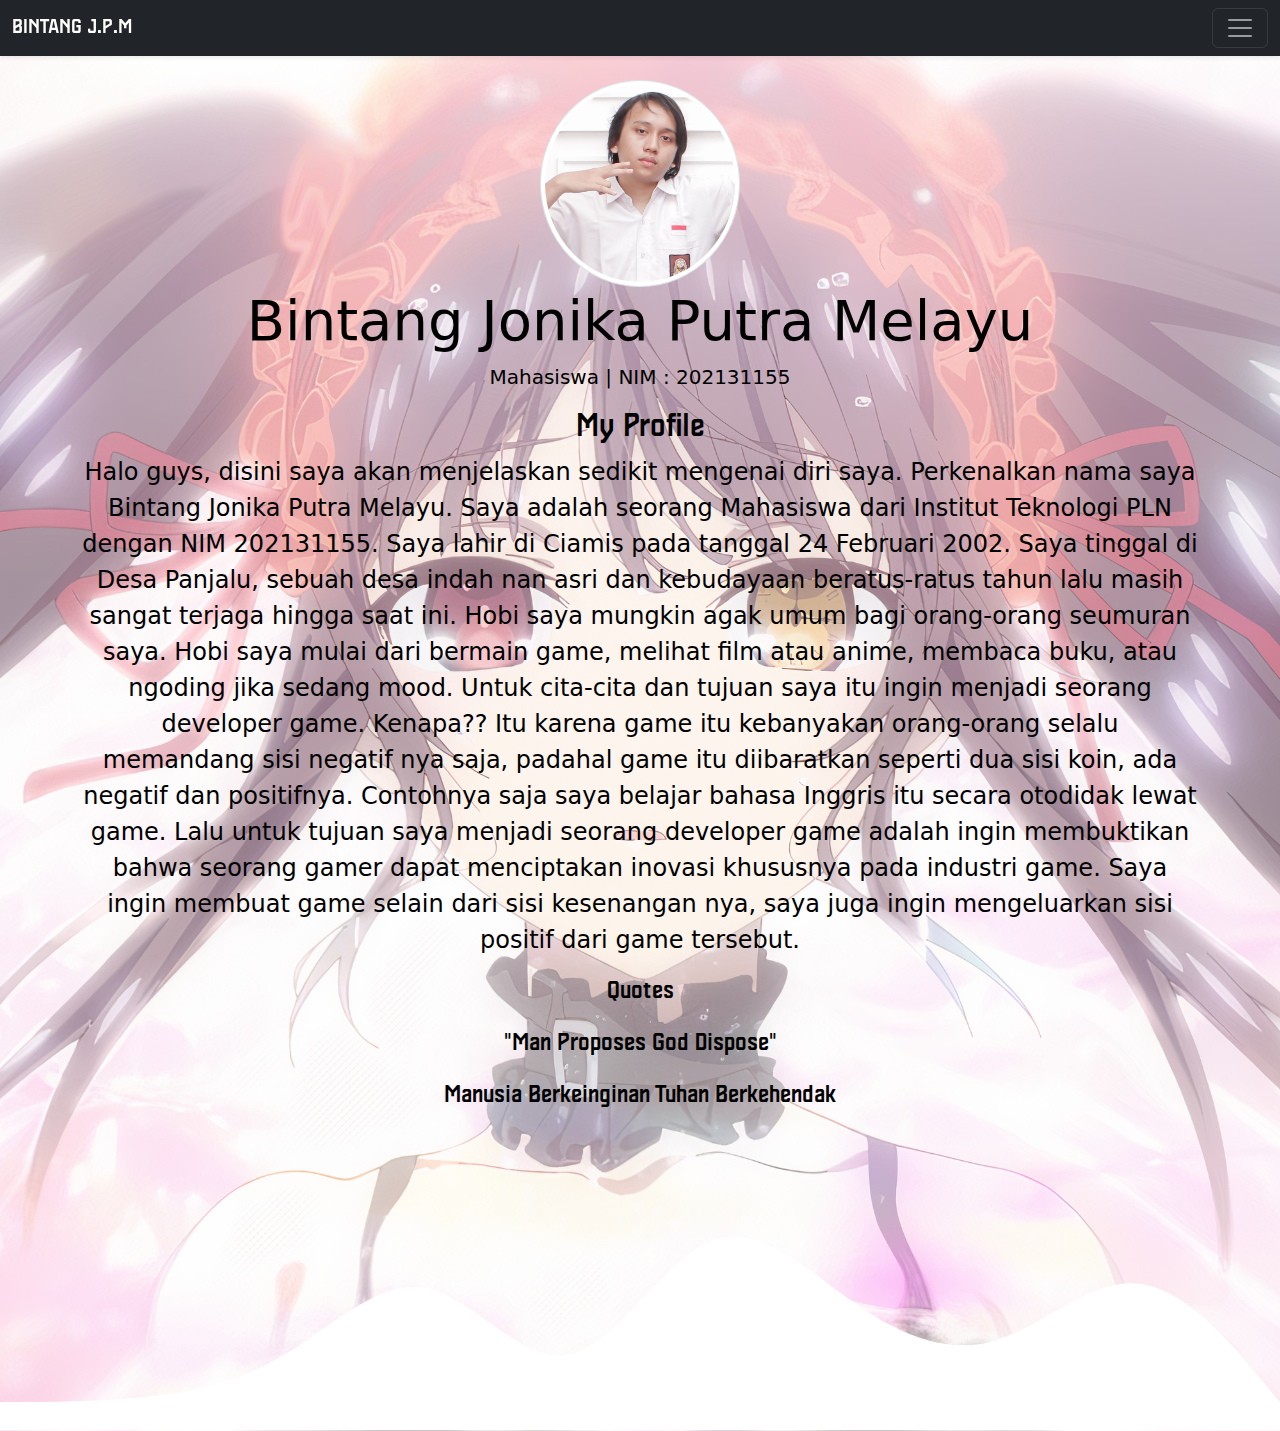
<file: index.html>
<!doctype html>
<html lang="en">
  <head>
    <meta charset="utf-8">
    <meta name="viewport" content="width=device-width, initial-scale=1">
    
    <!-- CSS Bootstrap -->
    <link rel="stylesheet" type="text/css" href="asset/bootstrap-5.2.2-dist/css/bootstrap.min.css">
    <script src="asset/bootstrap-5.2.2-dist/js/bootstrap.bundle.min.js"></script>
    <!-- CSS Bootstrap -->

    <!-- CSS Buatan -->
    <link rel="stylesheet" href="asset/CSS/mystyle.css">
    <style>
         /* Background */
        .bg{
        background-image: url(asset/images/1230360.jpg);
        background-size: cover;
        background-position: center;
        background-repeat: no-repeat;
        min-height: 300px;
        min-width: 500px;
        }
        /* Background */

        /* font */
     @font-face {
    font-family: "aerox";
    src: url(asset/Font/Aero/AERO_03.otf);
    }
    .af{
    font-family: "aerox";
    }
        /* font */

    </style>
    <!-- CSS Buatan -->

    <title>Project UTS</title>
  </head>
  <body>
    <!-- Navbar Awal -->

    <nav class="navbar navbar-dark bg-dark fixed-top shadow-sm">
        <div class="container-fluid">
          <a class="navbar-brand af">BINTANG J.P.M</a>
          <button class="navbar-toggler" type="button" data-bs-toggle="offcanvas" data-bs-target="#offcanvasDarkNavbar" aria-controls="offcanvasDarkNavbar">
            <span class="navbar-toggler-icon"></span>
          </button>
          <div class="offcanvas offcanvas-end text-bg-dark" tabindex="-1" id="offcanvasDarkNavbar" aria-labelledby="offcanvasDarkNavbarLabel">
            <div class="offcanvas-header">
              <h5 class="offcanvas-title" id="offcanvasDarkNavbarLabel">MENU</h5>
              <button type="button" class="btn-close btn-close-white" data-bs-dismiss="offcanvas" aria-label="Close"></button>
            </div>
            <div class="offcanvas-body">
              <ul class="navbar-nav justify-content-end flex-grow-1 pe-3">
                <li class="nav-item">
                  <a class="nav-link active" aria-current="page" href="index.html">Home</a>
                </li>
                <li class="nav-item">
                  <a class="nav-link" href="pendidikan.html">Pendidikan</a>
                </li>
                <li class="nav-item">
                  <a class="nav-link" href="Jadwal.html">Jadwal Matakuliah</a>
                </li>
                <li class="nav-item">
                  <a class="nav-link" href="Aktivitas.html">Aktivitas</a>
                </li>
                <li class="nav-item">
                  <a class="nav-link" href="Portofolio.html">Portofolio</a>
                </li>
                <li class="nav-item">
                  <a class="nav-link" href="https://github.com/Draizel47">My Github</a>
                </li>
              </ul>
            </div>
          </div>
        </div>
      </nav><br><br>

    <!-- Navbar Akhir -->

    <!-- JUMBOTRON -->

    <section class="jumbotron text-center bg text-bg-light">
        <img src="asset/images/f/IMG_20210920_163652.jpg" alt="Bintang Jonika Putra Melayu" width="200" class="rounded-circle img-thumbnail">
        <h1 class="display-4">Bintang Jonika Putra Melayu</h1>
        <p class="lead">Mahasiswa | NIM : 202131155</p>
        <p>
           <!-- My Bio -->

    <section>
      <div class="container">
          <div class="row text-center">
              <div class="col">
                  <h2 class="af">My Profile</h2>
              </div>
          </div>
          <div class="row text-center">
              <div class="col">
                <p><font size="5 text-bg-light">
                  Halo guys, disini saya akan menjelaskan sedikit mengenai diri saya. Perkenalkan nama saya Bintang Jonika Putra Melayu. Saya adalah seorang Mahasiswa dari Institut Teknologi PLN dengan NIM 202131155. Saya lahir di Ciamis pada tanggal 24 Februari 2002. Saya tinggal di Desa Panjalu, sebuah desa indah nan asri dan kebudayaan beratus-ratus tahun lalu masih sangat terjaga hingga saat ini. Hobi saya mungkin agak umum bagi orang-orang seumuran saya. Hobi saya mulai dari bermain game, melihat film atau anime, membaca buku, atau ngoding jika sedang mood. Untuk cita-cita dan tujuan saya itu ingin menjadi seorang developer game. Kenapa?? Itu karena game itu kebanyakan orang-orang selalu memandang sisi negatif nya saja, padahal game itu diibaratkan seperti dua sisi koin, ada negatif dan positifnya. Contohnya saja saya belajar bahasa Inggris itu secara otodidak lewat game. Lalu untuk tujuan saya menjadi seorang developer game adalah ingin membuktikan bahwa seorang gamer dapat menciptakan inovasi khususnya pada industri game. Saya ingin membuat game selain dari sisi kesenangan nya, saya juga ingin mengeluarkan sisi positif dari game tersebut.
                </font> </p>
                <p><font class="af" size="5 text-bg-light">
                    <p>
                      Quotes
                    </p>
                    <p>
                      "Man Proposes God Dispose"
                    </p>
                    <p>
                      Manusia Berkeinginan Tuhan Berkehendak
                    </p>
                </font></p>
              </div>
          </div>
      </div>
  </section>

  <!-- My Bio -->
        </p>
        <svg xmlns="http://www.w3.org/2000/svg" viewBox="0 0 1440 320"><path fill="#ffffff" fill-opacity="1" d="M0,288L26.7,288C53.3,288,107,288,160,282.7C213.3,277,267,267,320,234.7C373.3,203,427,149,480,160C533.3,171,587,245,640,234.7C693.3,224,747,128,800,106.7C853.3,85,907,139,960,176C1013.3,213,1067,235,1120,218.7C1173.3,203,1227,149,1280,154.7C1333.3,160,1387,224,1413,256L1440,288L1440,320L1413.3,320C1386.7,320,1333,320,1280,320C1226.7,320,1173,320,1120,320C1066.7,320,1013,320,960,320C906.7,320,853,320,800,320C746.7,320,693,320,640,320C586.7,320,533,320,480,320C426.7,320,373,320,320,320C266.7,320,213,320,160,320C106.7,320,53,320,27,320L0,320Z"></path></svg>
      </section>


    <!-- JUMBOTRON END -->

  </body>
</html>
</file>
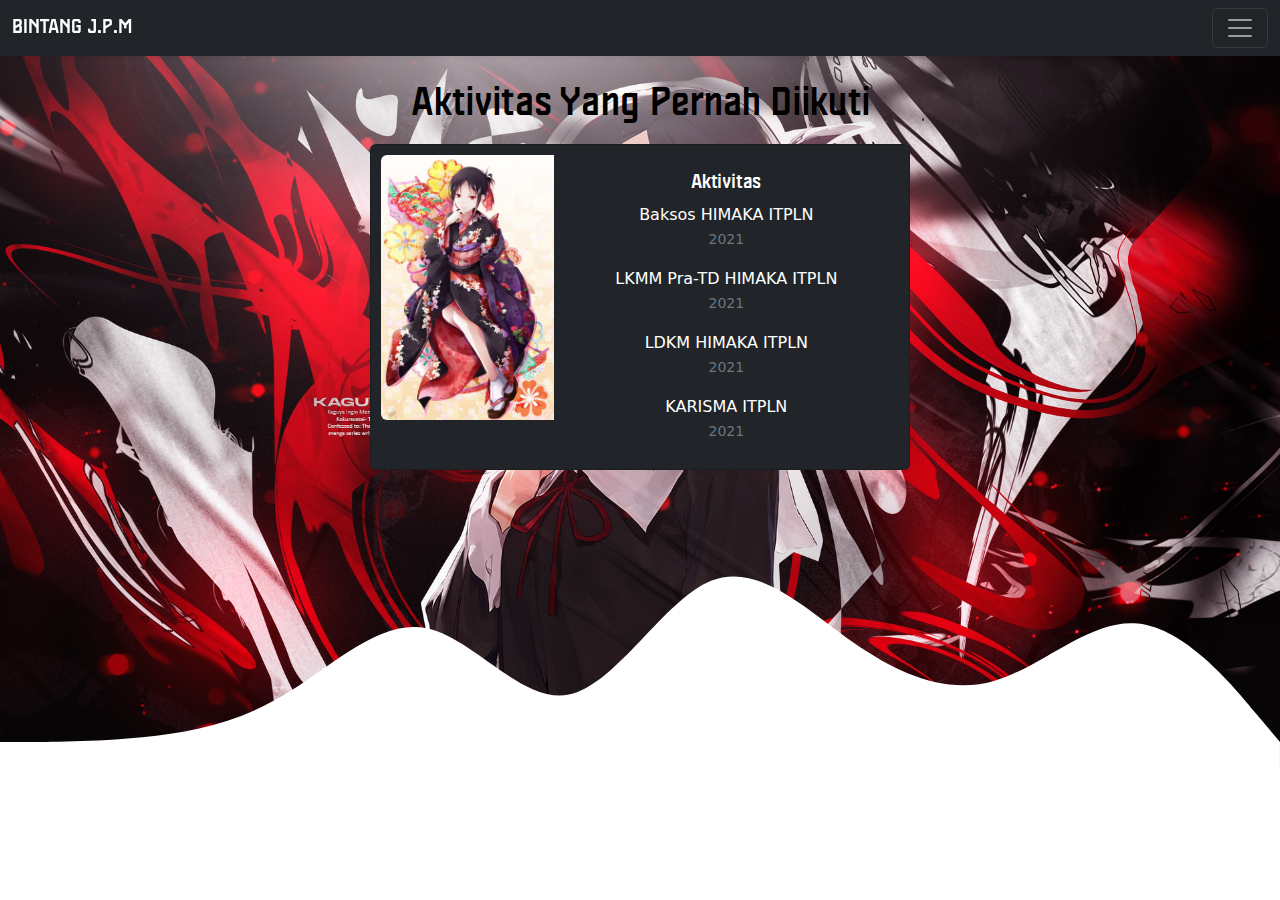
<file: Aktivitas.html>
<!doctype html>
<html lang="en">
  <head>
    <meta charset="utf-8">
    <meta name="viewport" content="width=device-width, initial-scale=1">
    
    <!-- CSS Bootstrap -->
    <link rel="stylesheet" type="text/css" href="asset/bootstrap-5.2.2-dist/css/bootstrap.min.css">
    <script src="asset/bootstrap-5.2.2-dist/js/bootstrap.bundle.min.js"></script>
    <!-- CSS Bootstrap -->

    <!-- CSS Buatan -->
    <link rel="stylesheet" href="asset/CSS/mystyle.css">
    <style>
         /* Background */

        .bg{
        background-image: url(asset/images/1083796.png);
        background-size: cover;
        background-position: top;
        background-repeat: no-repeat;
        min-height: 300px;
        min-width: 500px;
        }


        /* Background */

        /* font */
     @font-face {
    font-family: "aerox";
    src: url(asset/Font/Aero/AERO_03.otf);
    }
    .af{
    font-family: "aerox";
    }

    @font-face {
      font-family: "verily";
      src: url(asset/Font/ff/VerilySerifMono.otf);
    }
    .veri{
      font-family: "verily";
    }
        /* font */

    </style>
    <!-- CSS Buatan -->

    <title>Aktivitas</title>
  </head>
  <body>
    <!-- Navbar Awal -->

    <nav class="navbar navbar-dark bg-dark fixed-top shadow-sm">
        <div class="container-fluid">
          <a class="navbar-brand af">BINTANG J.P.M</a>
          <button class="navbar-toggler" type="button" data-bs-toggle="offcanvas" data-bs-target="#offcanvasDarkNavbar" aria-controls="offcanvasDarkNavbar">
            <span class="navbar-toggler-icon"></span>
          </button>
          <div class="offcanvas offcanvas-end text-bg-dark" tabindex="-1" id="offcanvasDarkNavbar" aria-labelledby="offcanvasDarkNavbarLabel">
            <div class="offcanvas-header">
              <h5 class="offcanvas-title" id="offcanvasDarkNavbarLabel">MENU</h5>
              <button type="button" class="btn-close btn-close-white" data-bs-dismiss="offcanvas" aria-label="Close"></button>
            </div>
            <div class="offcanvas-body">
              <ul class="navbar-nav justify-content-end flex-grow-1 pe-3">
                <li class="nav-item">
                  <a class="nav-link active" aria-current="page" href="index.html">Home</a>
                </li>
                <li class="nav-item">
                  <a class="nav-link" href="pendidikan.html">Pendidikan</a>
                </li>
                <li class="nav-item">
                  <a class="nav-link" href="Jadwal.html">Jadwal Matakuliah</a>
                </li>
                <li class="nav-item">
                  <a class="nav-link" href="Aktivitas.html">Aktivitas</a>
                </li>
                <li class="nav-item">
                  <a class="nav-link" href="Portofolio.html">Portofolio</a>
                </li>
                <li class="nav-item">
                  <a class="nav-link" href="https://github.com/Draizel47">My Github</a>
                </li>
              </ul>
            </div>
          </div>
        </div>
      </nav><br><br>

    <!-- Navbar Akhir -->

    <!-- JUMBOTRON -->

    <section class="jumbotron text-center bg text-bg-light shadow-xxl">
        <h1 class="af">Aktivitas Yang Pernah Diikuti</h1>
        <p class="lead">

      <!-- Card -->
      <div class="card mb-3 bg-dark text-bg-dark" style="max-width: 540px;">
        <div class="row g-0">
          <div class="col-md-4">
            <img src="asset/images/anime-girls-anime-kaguya-sama-love-is-war-kaguya-shinomiya-hd-wallpaper-preview.jpg" class="img-fluid rounded-start" alt="...">
          </div>
          <div class="col-md-8">
            <div class="card-body">
              <h5 class="card-title af">Aktivitas</h5>
               Baksos HIMAKA ITPLN
              <p class="card-text"><small class="text-muted">2021</small></p>
               LKMM Pra-TD HIMAKA ITPLN
              <p class="card-text"><small class="text-muted">2021</small></p>
               LDKM HIMAKA ITPLN
               <p class="card-text"><small class="text-muted">2021</small></p>
               KARISMA ITPLN
               <p class="card-text"><small class="text-muted">2021</small></p>
            </div>
          </div>
        </div>
      </div>
      <!-- Card End -->
        
      <!-- Waves -->
        </p>
        <svg xmlns="http://www.w3.org/2000/svg" viewBox="0 0 1440 320"><path fill="#ffffff" fill-opacity="1" d="M0,288L26.7,288C53.3,288,107,288,160,282.7C213.3,277,267,267,320,234.7C373.3,203,427,149,480,160C533.3,171,587,245,640,234.7C693.3,224,747,128,800,106.7C853.3,85,907,139,960,176C1013.3,213,1067,235,1120,218.7C1173.3,203,1227,149,1280,154.7C1333.3,160,1387,224,1413,256L1440,288L1440,320L1413.3,320C1386.7,320,1333,320,1280,320C1226.7,320,1173,320,1120,320C1066.7,320,1013,320,960,320C906.7,320,853,320,800,320C746.7,320,693,320,640,320C586.7,320,533,320,480,320C426.7,320,373,320,320,320C266.7,320,213,320,160,320C106.7,320,53,320,27,320L0,320Z"></path></svg>
      </section>
      <!-- Waves -->

    <!-- JUMBOTRON END -->

  </body>
</html>
</file>
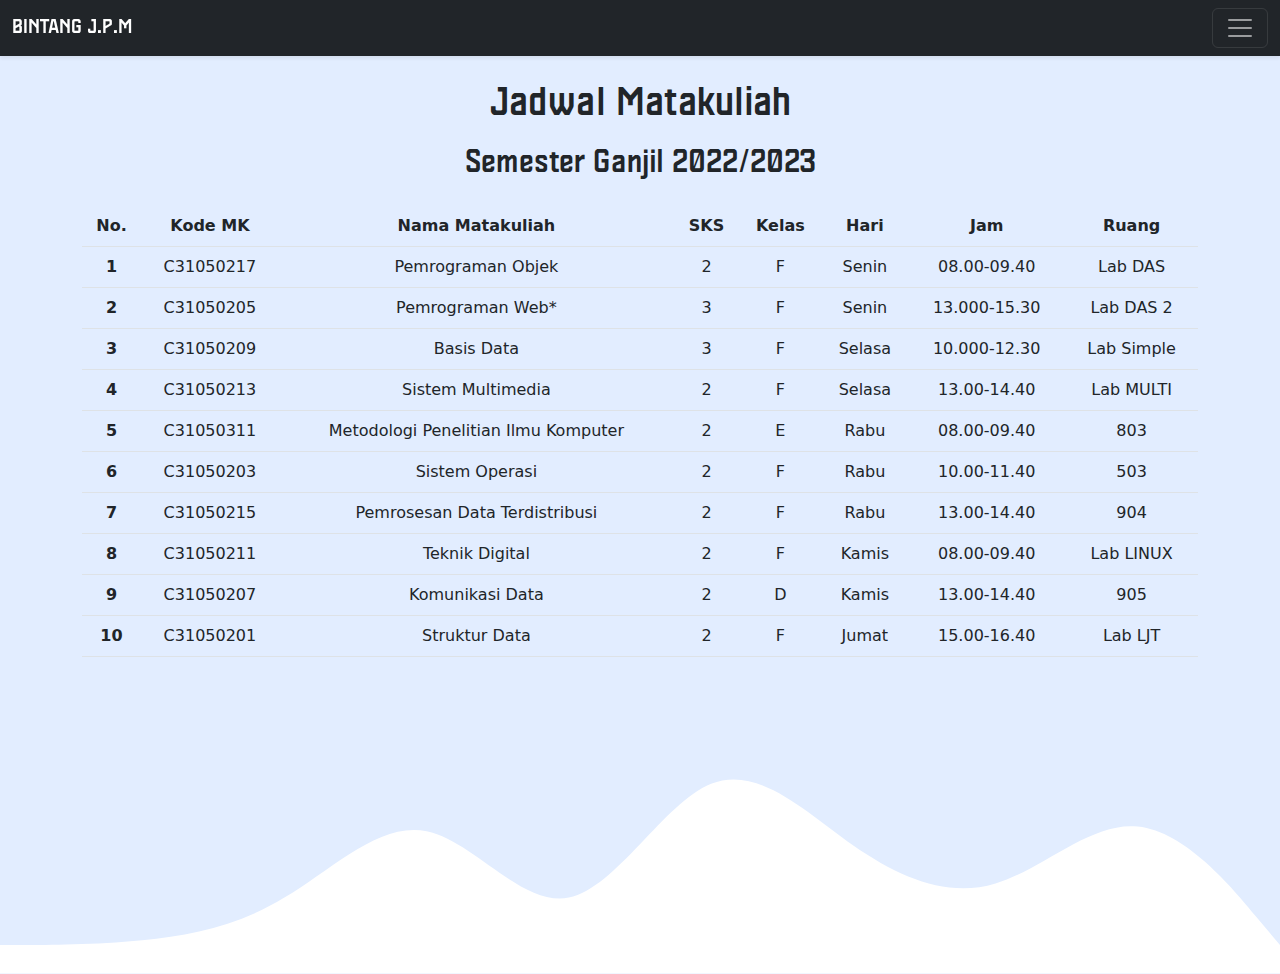
<file: Jadwal.html>
<!doctype html>
<html lang="en">
  <head>
    <meta charset="utf-8">
    <meta name="viewport" content="width=device-width, initial-scale=1">
    
    <!-- CSS Bootstrap -->
    <link rel="stylesheet" type="text/css" href="asset/bootstrap-5.2.2-dist/css/bootstrap.min.css">
    <script src="asset/bootstrap-5.2.2-dist/js/bootstrap.bundle.min.js"></script>
    <!-- CSS Bootstrap -->

    <!-- CSS Buatan -->
    <link rel="stylesheet" href="asset/CSS/mystyle.css">
    <style>
         /* Background */

        .bg{
        background-image: url(asset/images/687447.jpg);
        background-size: cover;
        background-position: top;
        background-repeat: no-repeat;
        min-height: 300px;
        min-width: 500px;
        }


        /* Background */

        /* font */
     @font-face {
    font-family: "aerox";
    src: url(asset/Font/Aero/AERO_03.otf);
    }
    .af{
    font-family: "aerox";
    }

    @font-face {
      font-family: "verily";
      src: url(asset/Font/ff/VerilySerifMono.otf);
    }
    .veri{
      font-family: "verily";
    }
        /* font */

    </style>
    <!-- CSS Buatan -->

    <title>Jadwal</title>
  </head>
  <body>
    <!-- Navbar Awal -->

    <nav class="navbar navbar-dark bg-dark fixed-top shadow-sm">
        <div class="container-fluid">
          <a class="navbar-brand af">BINTANG J.P.M</a>
          <button class="navbar-toggler" type="button" data-bs-toggle="offcanvas" data-bs-target="#offcanvasDarkNavbar" aria-controls="offcanvasDarkNavbar">
            <span class="navbar-toggler-icon"></span>
          </button>
          <div class="offcanvas offcanvas-end text-bg-dark" tabindex="-1" id="offcanvasDarkNavbar" aria-labelledby="offcanvasDarkNavbarLabel">
            <div class="offcanvas-header">
              <h5 class="offcanvas-title" id="offcanvasDarkNavbarLabel">MENU</h5>
              <button type="button" class="btn-close btn-close-white" data-bs-dismiss="offcanvas" aria-label="Close"></button>
            </div>
            <div class="offcanvas-body">
              <ul class="navbar-nav justify-content-end flex-grow-1 pe-3">
                <li class="nav-item">
                  <a class="nav-link active" aria-current="page" href="index.html">Home</a>
                </li>
                <li class="nav-item">
                  <a class="nav-link" href="pendidikan.html">Pendidikan</a>
                </li>
                <li class="nav-item">
                  <a class="nav-link" href="Jadwal.html">Jadwal Matakuliah</a>
                </li>
                <li class="nav-item">
                  <a class="nav-link" href="Aktivitas.html">Aktivitas</a>
                </li>
                <li class="nav-item">
                  <a class="nav-link" href="Portofolio.html">Portofolio</a>
                </li>
                <li class="nav-item">
                  <a class="nav-link" href="https://github.com/Draizel47">My Github</a>
                </li>
              </ul>
            </div>
          </div>
        </div>
      </nav><br><br>

    <!-- Navbar Akhir -->

    <!-- JUMBOTRON -->

    <section class="jumbotron text-center">
        <h1 class="af">Jadwal Matakuliah</h1>
        <p class="lead">
            <section>
                <div class="container">
                    <div class="row text-center">
                        <div class="col">
                            <h2 class="af">Semester Ganjil 2022/2023</h2>
                        </div>
                    </div>
                    <div class="row text-center">
                        <div class="col">
                          <p><table class="table">
                            <thead>
                              <tr>
                                <th scope="col">No.</th>
                                <th scope="col">Kode MK</th>
                                <th scope="col">Nama Matakuliah</th>
                                <th scope="col">SKS</th>
                                <th scope="col">Kelas</th>
                                <th scope="col">Hari</th>
                                <th scope="col">Jam</th>
                                <th scope="col">Ruang</th>
                              </tr>
                            </thead>
                            <tbody>
                              <tr>
                                <th scope="row">1</th>
                                <td>C31050217</td>
                                <td>Pemrograman Objek</td>
                                <td>2</td>
                                <td>F</td>
                                <td>Senin</td>
                                <td>08.00-09.40</td>
                                <td>Lab DAS</td>
                              </tr>
                              <tr>
                                <th scope="row">2</th>
                                <td>C31050205</td>
                                <td>Pemrograman Web*</td>
                                <td>3</td>
                                <td>F</td>
                                <td>Senin</td>
                                <td>13.000-15.30</td>
                                <td>Lab DAS 2</td>
                              </tr>
                              <tr>
                                <th scope="row">3</th>
                                <td>C31050209</td>
                                <td>Basis Data</td>
                                <td>3</td>
                                <td>F</td>
                                <td>Selasa</td>
                                <td>10.000-12.30</td>
                                <td>Lab Simple</td>
                              </tr>
                              <tr>
                                <th scope="row">4</th>
                                <td>C31050213</td>
                                <td>Sistem Multimedia</td>
                                <td>2</td>
                                <td>F</td>
                                <td>Selasa</td>
                                <td>13.00-14.40</td>
                                <td>Lab MULTI</td>
                              </tr>
                              <tr>
                                <th scope="row">5</th>
                                <td>C31050311</td>
                                <td>Metodologi Penelitian Ilmu Komputer</td>
                                <td>2</td>
                                <td>E</td>
                                <td>Rabu</td>
                                <td>08.00-09.40</td>
                                <td>803</td>
                              </tr>
                              <tr>
                                <th scope="row">6</th>
                                <td>C31050203</td>
                                <td>Sistem Operasi</td>
                                <td>2</td>
                                <td>F</td>
                                <td>Rabu</td>
                                <td>10.00-11.40</td>
                                <td>503</td>
                              </tr>
                              <tr>
                                <th scope="row">7</th>
                                <td>C31050215</td>
                                <td>Pemrosesan Data Terdistribusi</td>
                                <td>2</td>
                                <td>F</td>
                                <td>Rabu</td>
                                <td>13.00-14.40</td>
                                <td>904</td>
                              </tr>
                              <tr>
                                <th scope="row">8</th>
                                <td>C31050211</td>
                                <td>Teknik Digital</td>
                                <td>2</td>
                                <td>F</td>
                                <td>Kamis</td>
                                <td>08.00-09.40</td>
                                <td>Lab LINUX</td>
                              </tr>
                              <tr>
                                <th scope="row">9</th>
                                <td>C31050207</td>
                                <td>Komunikasi Data</td>
                                <td>2</td>
                                <td>D</td>
                                <td>Kamis</td>
                                <td>13.00-14.40</td>
                                <td>905</td>
                              </tr>
                              <tr>
                                <th scope="row">10</th>
                                <td>C31050201</td>
                                <td>Struktur Data</td>
                                <td>2</td>
                                <td>F</td>
                                <td>Jumat</td>
                                <td>15.00-16.40</td>
                                <td>Lab LJT</td>
                              </tr>
                            </tbody>
                          </table></p>
                        </div>
                    </div>
                </div>
            </section>
        
        </p>
        <svg xmlns="http://www.w3.org/2000/svg" viewBox="0 0 1440 320"><path fill="#ffffff" fill-opacity="1" d="M0,288L26.7,288C53.3,288,107,288,160,282.7C213.3,277,267,267,320,234.7C373.3,203,427,149,480,160C533.3,171,587,245,640,234.7C693.3,224,747,128,800,106.7C853.3,85,907,139,960,176C1013.3,213,1067,235,1120,218.7C1173.3,203,1227,149,1280,154.7C1333.3,160,1387,224,1413,256L1440,288L1440,320L1413.3,320C1386.7,320,1333,320,1280,320C1226.7,320,1173,320,1120,320C1066.7,320,1013,320,960,320C906.7,320,853,320,800,320C746.7,320,693,320,640,320C586.7,320,533,320,480,320C426.7,320,373,320,320,320C266.7,320,213,320,160,320C106.7,320,53,320,27,320L0,320Z"></path></svg>
      </section>


    <!-- JUMBOTRON END -->


    
  </body>
</html>
</file>
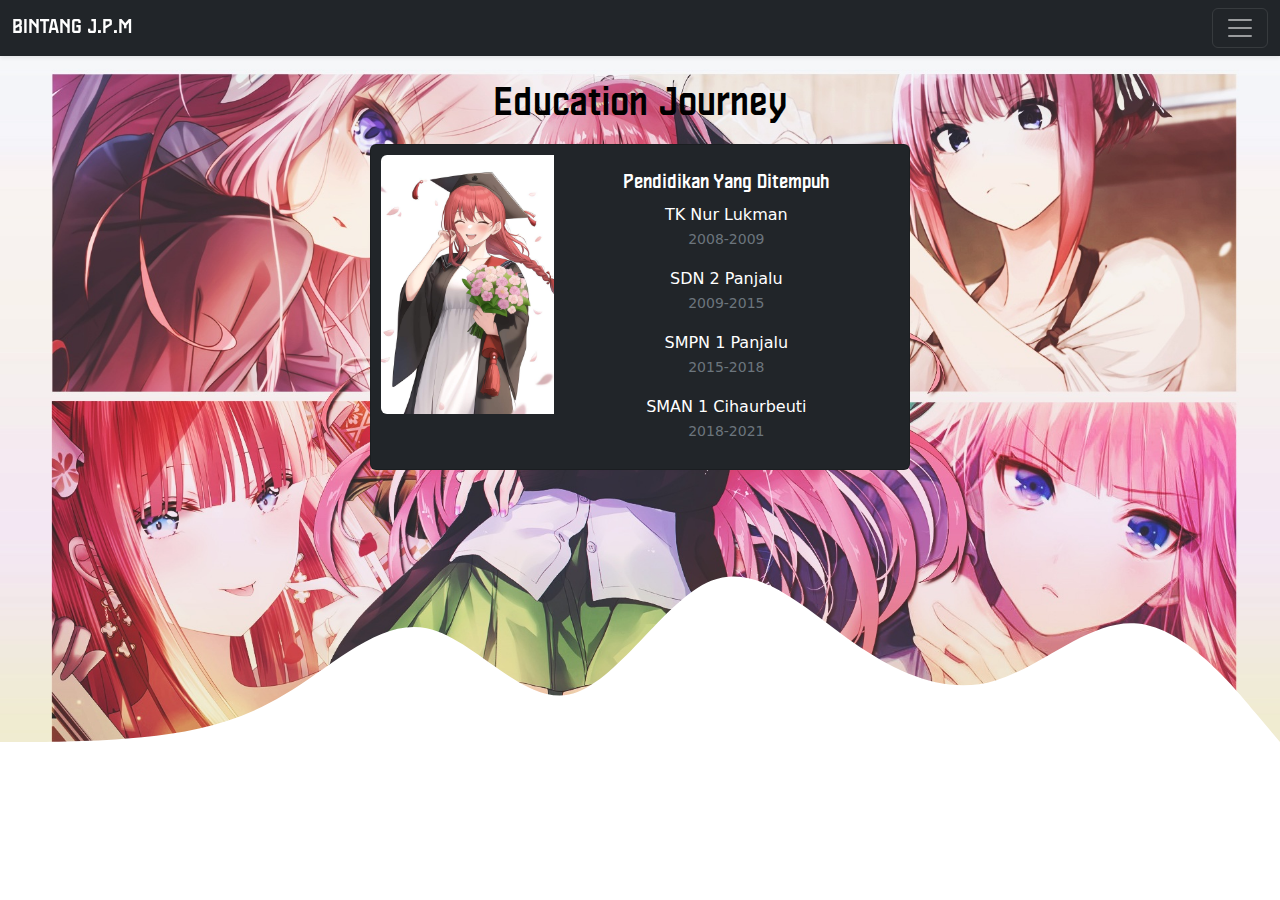
<file: pendidikan.html>
<!doctype html>
<html lang="en">
  <head>
    <meta charset="utf-8">
    <meta name="viewport" content="width=device-width, initial-scale=1">
    
    <!-- CSS Bootstrap -->
    <link rel="stylesheet" type="text/css" href="asset/bootstrap-5.2.2-dist/css/bootstrap.min.css">
    <script src="asset/bootstrap-5.2.2-dist/js/bootstrap.bundle.min.js"></script>
    <!-- CSS Bootstrap -->

    <!-- CSS Buatan -->
    <link rel="stylesheet" href="asset/CSS/mystyle.css">
    <style>
         /* Background */

        .bg{
        background-image: url(asset/images/1011133.jpg);
        background-size: cover;
        background-position: top;
        background-repeat: no-repeat;
        min-height: 300px;
        min-width: 500px;
        }


        /* Background */

        /* font */
     @font-face {
    font-family: "aerox";
    src: url(asset/Font/Aero/AERO_03.otf);
    }
    .af{
    font-family: "aerox";
    }

    @font-face {
      font-family: "verily";
      src: url(asset/Font/ff/VerilySerifMono.otf);
    }
    .veri{
      font-family: "verily";
    }
        /* font */

    </style>
    <!-- CSS Buatan -->

    <title>Education Journey</title>
  </head>
  <body>
    <!-- Navbar Awal -->

    <nav class="navbar navbar-dark bg-dark fixed-top shadow-sm">
        <div class="container-fluid">
          <a class="navbar-brand af">BINTANG J.P.M</a>
          <button class="navbar-toggler" type="button" data-bs-toggle="offcanvas" data-bs-target="#offcanvasDarkNavbar" aria-controls="offcanvasDarkNavbar">
            <span class="navbar-toggler-icon"></span>
          </button>
          <div class="offcanvas offcanvas-end text-bg-dark" tabindex="-1" id="offcanvasDarkNavbar" aria-labelledby="offcanvasDarkNavbarLabel">
            <div class="offcanvas-header">
              <h5 class="offcanvas-title" id="offcanvasDarkNavbarLabel">MENU</h5>
              <button type="button" class="btn-close btn-close-white" data-bs-dismiss="offcanvas" aria-label="Close"></button>
            </div>
            <div class="offcanvas-body">
              <ul class="navbar-nav justify-content-end flex-grow-1 pe-3">
                <li class="nav-item">
                  <a class="nav-link active" aria-current="page" href="index.html">Home</a>
                </li>
                <li class="nav-item">
                  <a class="nav-link" href="pendidikan.html">Pendidikan</a>
                </li>
                <li class="nav-item">
                  <a class="nav-link" href="Jadwal.html">Jadwal Matakuliah</a>
                </li>
                <li class="nav-item">
                  <a class="nav-link" href="Aktivitas.html">Aktivitas</a>
                </li>
                <li class="nav-item">
                  <a class="nav-link" href="Portofolio.html">Portofolio</a>
                </li>
                <li class="nav-item">
                  <a class="nav-link" href="https://github.com/Draizel47">My Github</a>
                </li>
              </ul>
            </div>
          </div>
        </div>
      </nav><br><br>

    <!-- Navbar Akhir -->

    <!-- JUMBOTRON -->

    <section class="jumbotron text-center bg text-bg-light">
        <h1 class="af">Education Journey</h1>
        <p class="lead">

      <!-- Card -->
      <div class="card mb-3 bg-dark text-bg-dark" style="max-width: 540px;">
        <div class="row g-0">
          <div class="col-md-4">
            <img src="asset/images/ffaoo.jpg" class="img-fluid rounded-start" alt="...">
          </div>
          <div class="col-md-8">
            <div class="card-body">
              <h5 class="card-title af">Pendidikan Yang Ditempuh</h5>
               TK Nur Lukman
              <p class="card-text"><small class="text-muted">2008-2009</small></p>
               SDN 2 Panjalu
              <p class="card-text"><small class="text-muted">2009-2015</small></p>
               SMPN 1 Panjalu
               <p class="card-text"><small class="text-muted">2015-2018</small></p>
               SMAN 1 Cihaurbeuti
               <p class="card-text"><small class="text-muted">2018-2021</small></p>
            </div>
          </div>
        </div>
      </div>
      <!-- Card End -->
        
      <!-- Waves -->
        </p>
        <svg xmlns="http://www.w3.org/2000/svg" viewBox="0 0 1440 320"><path fill="#ffffff" fill-opacity="1" d="M0,288L26.7,288C53.3,288,107,288,160,282.7C213.3,277,267,267,320,234.7C373.3,203,427,149,480,160C533.3,171,587,245,640,234.7C693.3,224,747,128,800,106.7C853.3,85,907,139,960,176C1013.3,213,1067,235,1120,218.7C1173.3,203,1227,149,1280,154.7C1333.3,160,1387,224,1413,256L1440,288L1440,320L1413.3,320C1386.7,320,1333,320,1280,320C1226.7,320,1173,320,1120,320C1066.7,320,1013,320,960,320C906.7,320,853,320,800,320C746.7,320,693,320,640,320C586.7,320,533,320,480,320C426.7,320,373,320,320,320C266.7,320,213,320,160,320C106.7,320,53,320,27,320L0,320Z"></path></svg>
      </section>
      <!-- Waves -->

    <!-- JUMBOTRON END -->

  </body>
</html>
</file>
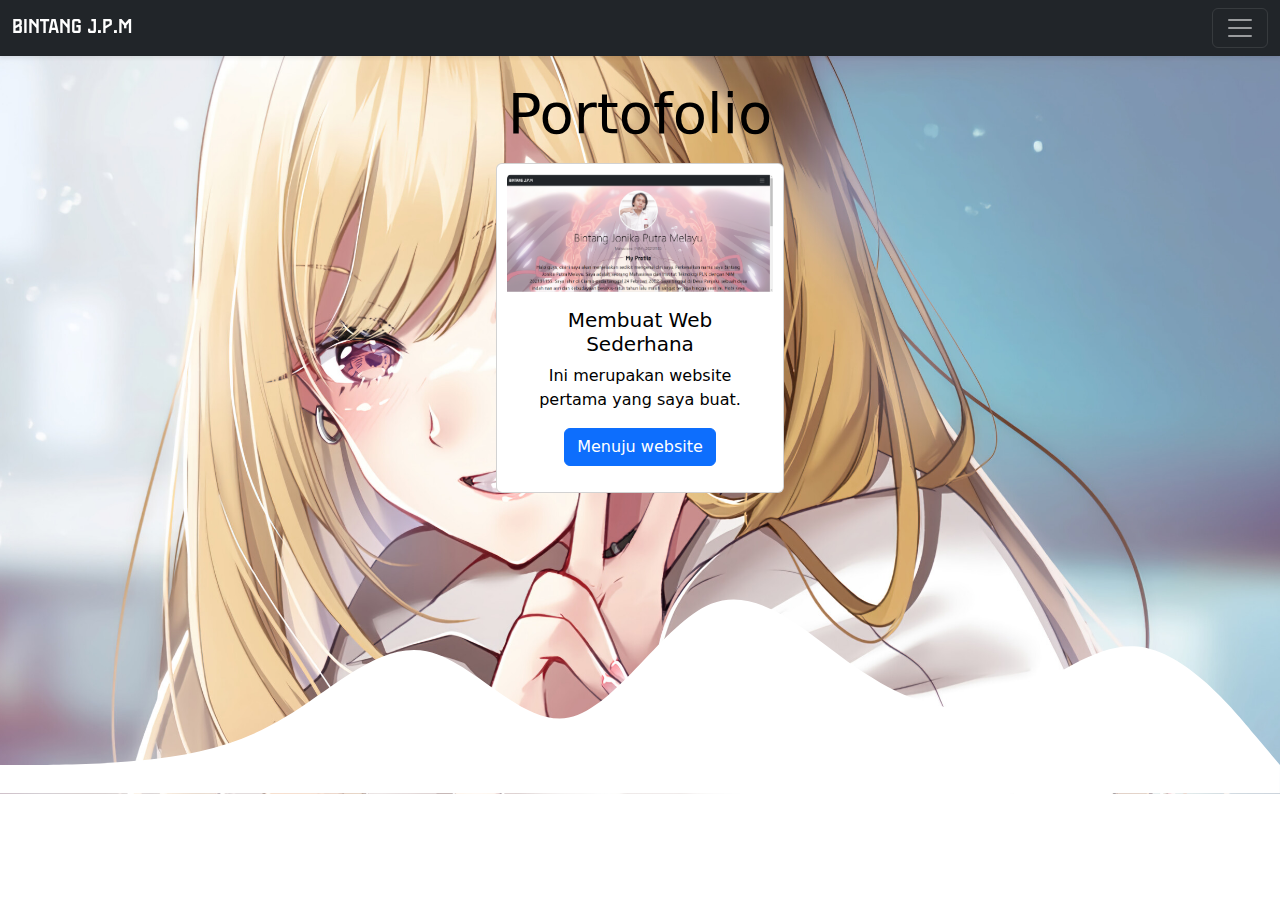
<file: Portofolio.html>
<!doctype html>
<html lang="en">
  <head>
    <meta charset="utf-8">
    <meta name="viewport" content="width=device-width, initial-scale=1">
    
    <!-- CSS Bootstrap -->
    <link rel="stylesheet" type="text/css" href="asset/bootstrap-5.2.2-dist/css/bootstrap.min.css">
    <script src="asset/bootstrap-5.2.2-dist/js/bootstrap.bundle.min.js"></script>
    <!-- CSS Bootstrap -->

    <!-- CSS Buatan -->
    <link rel="stylesheet" href="asset/CSS/mystyle.css">
    <style>
         /* Background */
        .bg{
        background-image: url(asset/images/687447.jpg);
        background-size: cover;
        background-position: center;
        background-repeat: no-repeat;
        min-height: 300px;
        min-width: 500px;
        }
        /* Background */

        /* font */
     @font-face {
    font-family: "aerox";
    src: url(asset/Font/Aero/AERO_03.otf);
    }
    .af{
    font-family: "aerox";
    }
        /* font */

    </style>
    <!-- CSS Buatan -->

    <title>Portfolio</title>
  </head>
  <body>
    <!-- Navbar Awal -->

    <nav class="navbar navbar-dark bg-dark fixed-top shadow-sm">
        <div class="container-fluid">
          <a class="navbar-brand af">BINTANG J.P.M</a>
          <button class="navbar-toggler" type="button" data-bs-toggle="offcanvas" data-bs-target="#offcanvasDarkNavbar" aria-controls="offcanvasDarkNavbar">
            <span class="navbar-toggler-icon"></span>
          </button>
          <div class="offcanvas offcanvas-end text-bg-dark" tabindex="-1" id="offcanvasDarkNavbar" aria-labelledby="offcanvasDarkNavbarLabel">
            <div class="offcanvas-header">
              <h5 class="offcanvas-title" id="offcanvasDarkNavbarLabel">MENU</h5>
              <button type="button" class="btn-close btn-close-white" data-bs-dismiss="offcanvas" aria-label="Close"></button>
            </div>
            <div class="offcanvas-body">
              <ul class="navbar-nav justify-content-end flex-grow-1 pe-3">
                <li class="nav-item">
                  <a class="nav-link active" aria-current="page" href="index.html">Home</a>
                </li>
                <li class="nav-item">
                  <a class="nav-link" href="pendidikan.html">Pendidikan</a>
                </li>
                <li class="nav-item">
                  <a class="nav-link" href="Jadwal.html">Jadwal Matakuliah</a>
                </li>
                <li class="nav-item">
                  <a class="nav-link" href="Aktivitas.html">Aktivitas</a>
                </li>
                <li class="nav-item">
                  <a class="nav-link" href="Portofolio.html">Portofolio</a>
                </li>
                <li class="nav-item">
                  <a class="nav-link" href="https://github.com/Draizel47">My Github</a>
                </li>
              </ul>
            </div>
          </div>
        </div>
      </nav><br><br>

    <!-- Navbar Akhir -->

    <!-- JUMBOTRON -->

    <section class="jumbotron text-center bg text-bg-light">
        <h1 class="display-4">Portofolio</h1>
        <p class="lead"></p>
        <p>

            <div class="card" style="width: 18rem;">
                <img src="asset/images/Cuplikan layar 2022-11-09 173456.png" class="card-img-top" alt="...">
                <div class="card-body">
                  <h5 class="card-title">Membuat Web Sederhana</h5>
                  <p class="card-text">Ini merupakan website pertama yang saya buat.</p>
                  <a href="index.html" class="btn btn-primary">Menuju website</a>
                </div>
              </div>

        </p>
        <svg xmlns="http://www.w3.org/2000/svg" viewBox="0 0 1440 320"><path fill="#ffffff" fill-opacity="1" d="M0,288L26.7,288C53.3,288,107,288,160,282.7C213.3,277,267,267,320,234.7C373.3,203,427,149,480,160C533.3,171,587,245,640,234.7C693.3,224,747,128,800,106.7C853.3,85,907,139,960,176C1013.3,213,1067,235,1120,218.7C1173.3,203,1227,149,1280,154.7C1333.3,160,1387,224,1413,256L1440,288L1440,320L1413.3,320C1386.7,320,1333,320,1280,320C1226.7,320,1173,320,1120,320C1066.7,320,1013,320,960,320C906.7,320,853,320,800,320C746.7,320,693,320,640,320C586.7,320,533,320,480,320C426.7,320,373,320,320,320C266.7,320,213,320,160,320C106.7,320,53,320,27,320L0,320Z"></path></svg>
      </section>


    <!-- JUMBOTRON END -->

  </body>
</html>
</file>
<file: asset/CSS/mystyle.css>
.jumbotron{
    padding-top: 2rem;
    background-color: #e2edff;
}

.container {
    width: 100%;
    height: fit-content;
}

.sd{
    background-color: black;
}
.card{
  margin: auto;
  width: 50%;
  padding: 10px;
}
</file>
